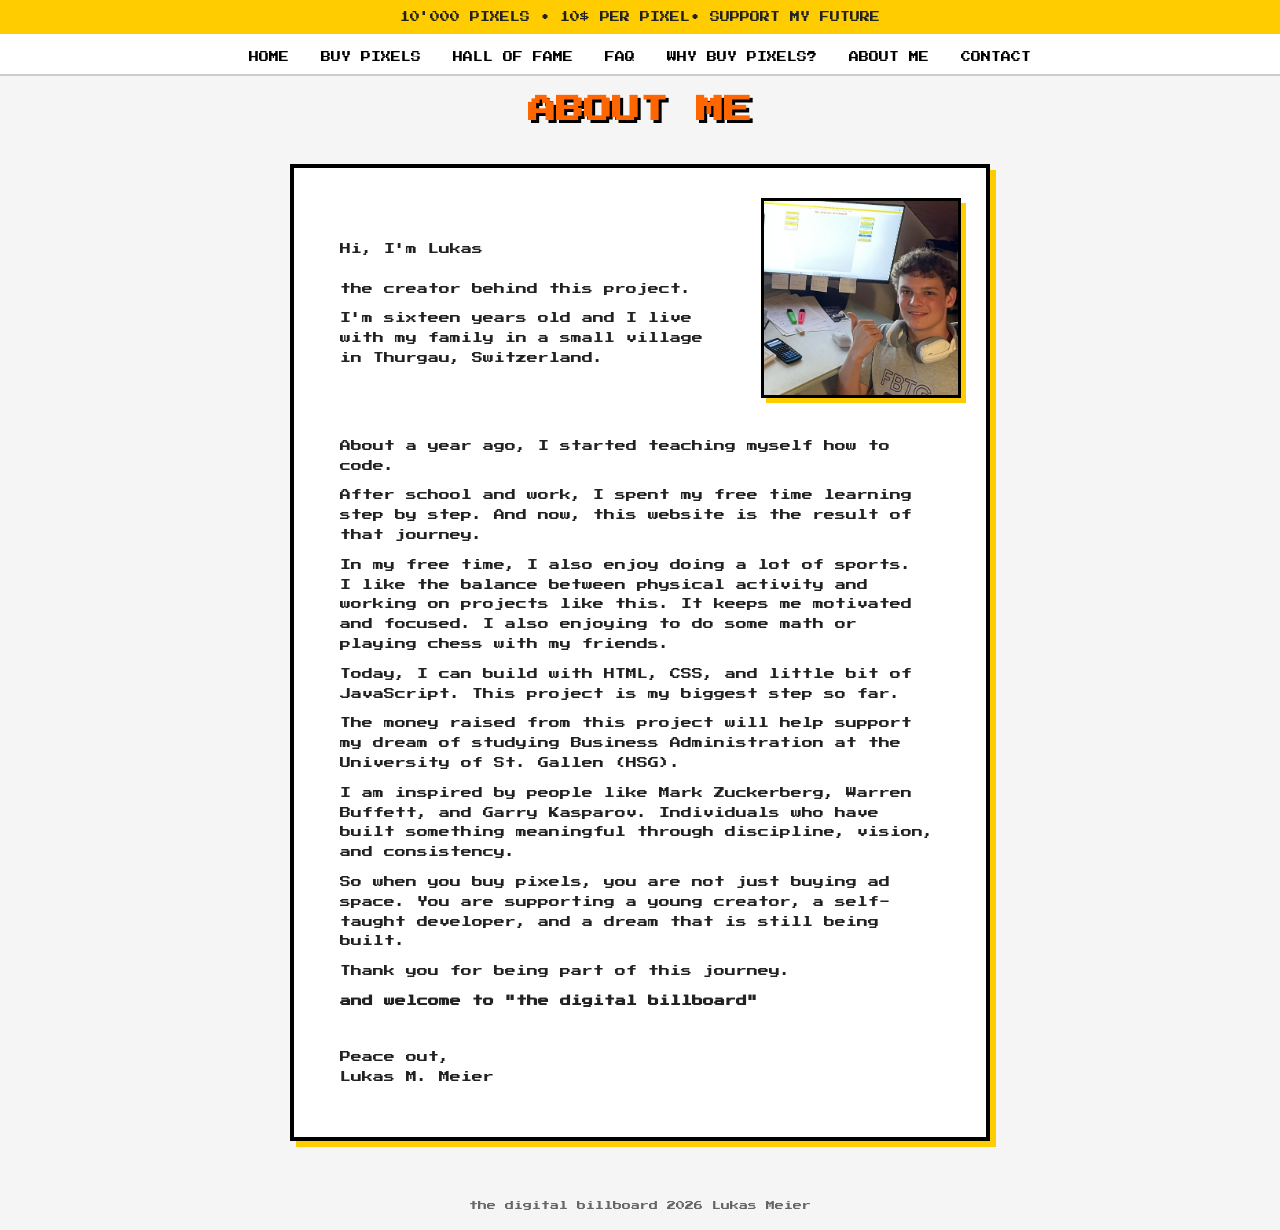
<file: about.html>
<!DOCTYPE html>
<html lang="en">
<head>
  <meta charset="UTF-8">
  <title>About Me</title>

  <!-- PIXEL FONT -->
  <link href="https://fonts.googleapis.com/css2?family=Press+Start+2P&display=swap" rel="stylesheet">

  <!-- CSS -->
  <link rel="stylesheet" href="style.css">
</head>

<body>

  <!-- TOPBAR -->
  <div class="topbar">
    10'000 PIXELS • 10$ PER PIXEL• SUPPORT MY FUTURE
  </div>
  <style>
    
.faq-box {
  position: relative; /* wichtig für Positionierung */
}

/* Bild oben rechts */
.profile-img {
  float: right;
  width: 200px;
  height: 200px;
  object-fit: cover;

  border: 3px solid black;
  box-shadow: 5px 5px 0 #ffcc00;

  margin: 0 0 25px 30px;
}
.faq-box p {
  font-size: 11px;
  line-height: 1.8;
  text-align: left;
}
.with-image {
  text-align: center;
}
  </style>

  <!-- NAV -->
  <nav>
    <a href="index.html">HOME</a>
    <a href="buy.html">BUY PIXELS</a>
    <a href="hall.html">HALL OF FAME</a>
    <a href="faq.html">FAQ</a>
    <a href="why.html">WHY BUY PIXELS?</a>
    <a href="about.html">ABOUT ME</a>
    <a href="contact.html">CONTACT</a>
  </nav>

  <!-- TITLE -->
  <h1>ABOUT ME</h1>

<section class="faq-box about-box">

  <img src="image.jpg" class="profile-img">

  <div class="faq-item">
<br><br>
    <p class="with-image">Hi, I'm Lukas<br><br>
  the creator behind this project.</p>

 <p class="with-image">
  I'm sixteen years old and I live with my family in a small village in Thurgau, Switzerland.
</p>
<br><br><br>
<p>
  About a year ago, I started teaching myself how to code. 
</p>

<p>
  After school and work, I spent my free time learning step by step. And now, this website is the result
  of that journey.
</p>

<p>
  In my free time, I also enjoy doing a lot of sports.<br>
 I like the balance between
  physical activity and working on projects like this. It keeps me motivated
  and focused. I also enjoying to do some math or playing chess with my friends.
</p>

<p>
  Today, I can build with HTML, CSS, and little bit of JavaScript. This project is my
  biggest step so far.
</p>

<p>
  The money raised from this project will help support my dream of studying
  Business Administration at the University of St. Gallen (HSG).
</p>

<p>
  I am inspired by people like Mark Zuckerberg, Warren Buffett, and Garry
  Kasparov. Individuals who have built something meaningful through discipline,
  vision, and consistency.
</p>

<p>
  So when you buy pixels, you are not just buying ad space. You are supporting a
  young creator, a self-taught developer, and a dream that is still being built.
</p>

<p>Thank you for being part of this journey.</p>

<p><strong>and welcome to "the digital billboard"</strong></p>
<br>
    <p>
    Peace out,<br>Lukas M. Meier
    </p>
  </div>

</section>

  <!-- FOOTER -->
  <footer>
   the digital billboard 2026 Lukas Meier
  </footer>

</body>
</html>
</file>
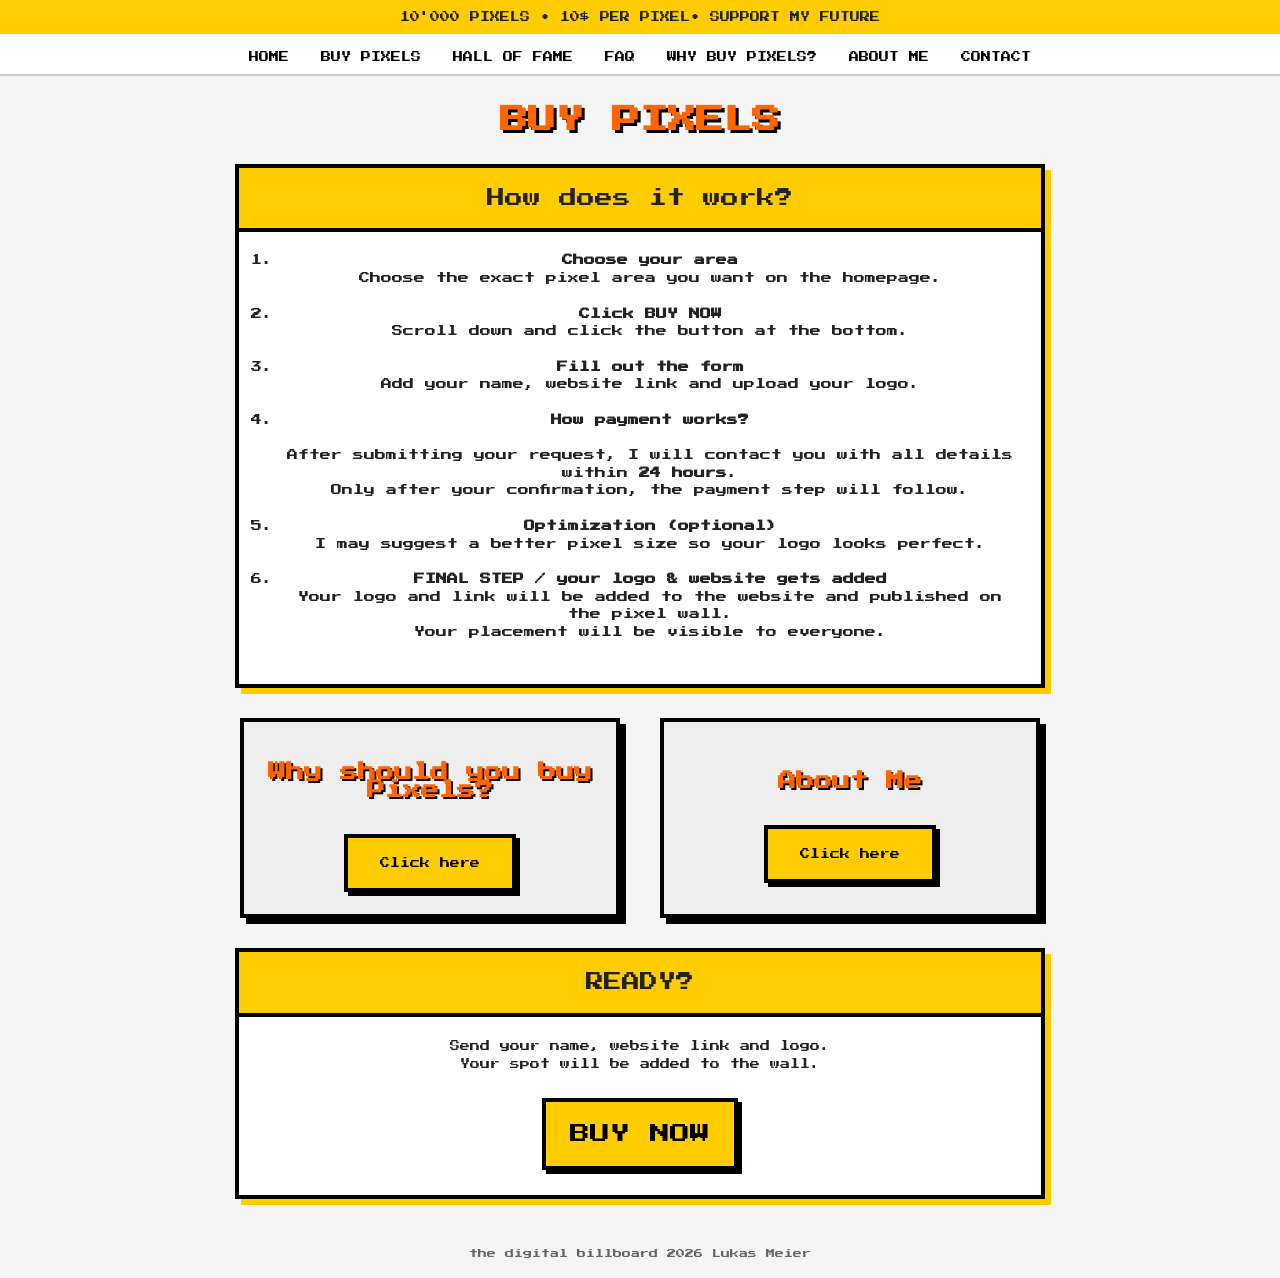
<file: buy.html>
<!DOCTYPE html>
<html lang="en">
<head>
<meta charset="UTF-8">
<title>Buy Pixels</title>

<link href="https://fonts.googleapis.com/css2?family=Press+Start+2P&display=swap" rel="stylesheet">
 <link rel="stylesheet" href="style.css">
<style>
body {
  margin: 0;
  font-family: 'Press Start 2P', cursive;
  background: #f5f5f5;
  text-align: center;
}

.topbar {
  background: #ffcc00;
  padding: 12px;
  font-size: 10px;
}

nav {
  background: #fff;
  padding: 12px;
  border-bottom: 2px solid #ccc;
}

nav a {
  margin: 0 8px;
  text-decoration: none;
  color: black;
  font-size: 10px;
}

nav a:hover {
  color: orange;
}

h1 {
  font-size: 28px;
  color: #ff6600;
  margin-top: 30px;
  text-shadow: 3px 3px 0 #000;
}

.box {
  max-width: 700px;
  margin: 30px auto;
  background: white;
  border: 4px solid black;
  padding: 25px;
  box-shadow: 6px 6px 0 #ffcc00;
  font-size: 10px;
}

footer {
  padding: 20px;
  font-size: 9px;
}
</style>
</head>

<body>

<div class="topbar">10'000 PIXELS • 10$ PER PIXEL• SUPPORT MY FUTURE</div>

  <nav>
    <a href="index.html">HOME</a>
    <a href="buy.html">BUY PIXELS</a>
      <a href="hall.html">HALL OF FAME</a>
    <a href="faq.html">FAQ</a>
    <a href="why.html">WHY BUY PIXELS?</a>
    <a href="about.html">ABOUT ME</a>
    <a href="contact.html">CONTACT</a>
  </nav>


<h1>BUY PIXELS</h1>

<div class="buy-page">

  <div class="buy-card">
    <div class="buy-title">How does it work?</div>

  <ol class="steps">
    <li>
      <b>Choose your area</b><br>
      Choose the exact pixel area you want on the homepage.
    </li>

    <li>
      <b>Click BUY NOW</b><br>
      Scroll down and click the button at the bottom.
    </li>

    <li>
      <b>Fill out the form</b><br>
      Add your name, website link and upload your logo.
    </li>

    <li>
    <b>How payment works?</b><br><br>
After submitting your request, I will contact you with all details within <b>24 hours</b>.<br>
Only after your confirmation, the payment step will follow.
    </li>

    <li>
      <b>Optimization (optional)</b><br>
      I may suggest a better pixel size so your logo looks perfect.
    </li>

    <li>
      <b>FINAL STEP / your logo & website gets added</b><br>
    Your logo and link will be added to the website and published on the pixel wall.<br>
    Your placement will be visible to everyone.
    </li>
    
  </ol>

  </div>

  <div class="buy-row">

    <div class="buy-box">
      <h3>Why should you buy Pixels?</h3>
      <a href="why.html" class="buy-btn">Click here
      </a>
    </div>

    <div class="buy-box">
      <h3>About Me</h3>
      <a href="about.html" class="buy-btn">Click here</a>
    </div>

  </div>

  <div class="buy-card">
    <div class="buy-title">READY?</div>
    <p>
      Send your name, website link and logo.<br>
      Your spot will be added to the wall.
    </p>
    <a href="order.html" class="buy-btn big">BUY NOW</a>
  </div>

</div>


<footer>
the digital billboard 2026 Lukas Meier
</footer>

</body>
</html>
</file>
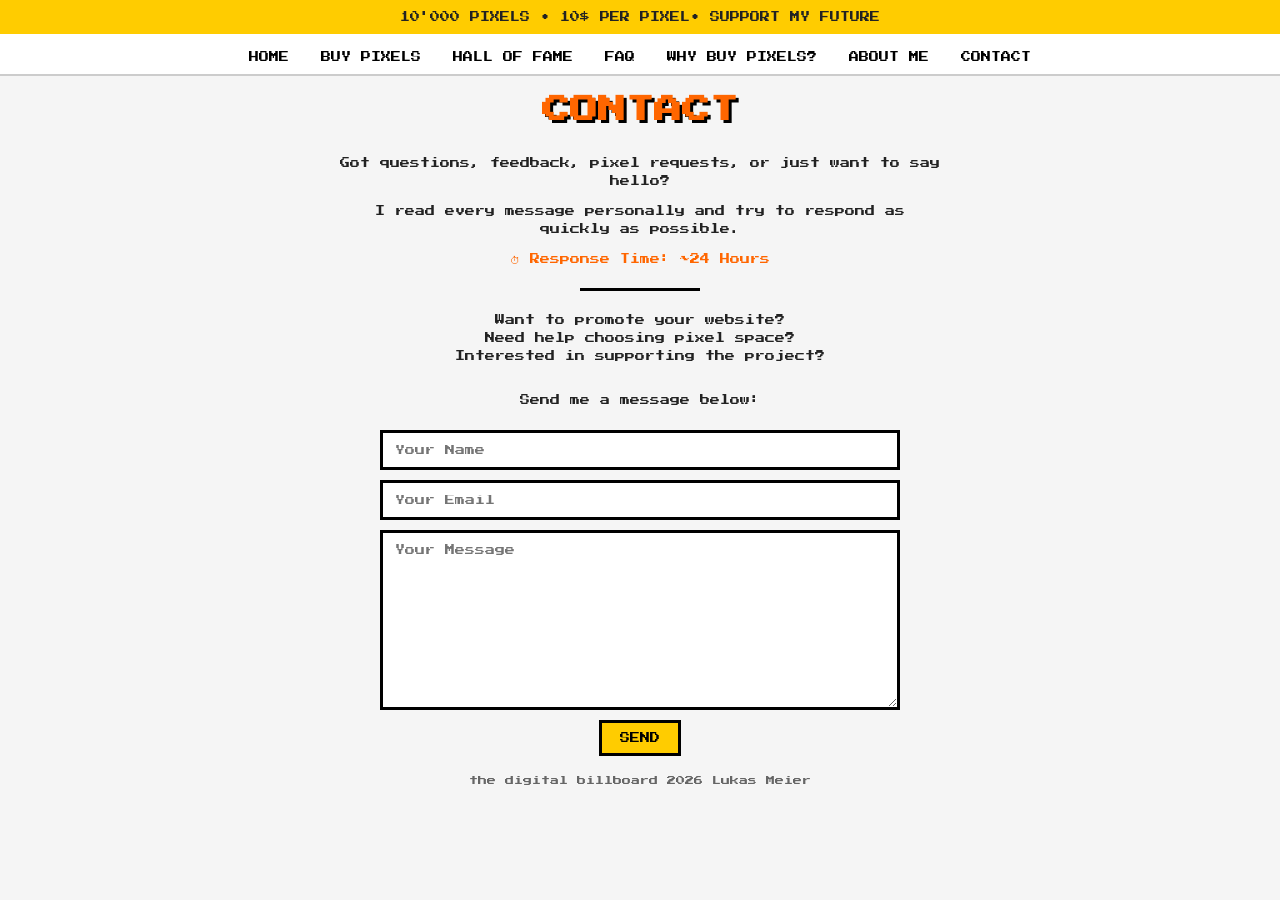
<file: contact.html>
<!DOCTYPE html>
<html lang="en">
<head>
  <meta charset="UTF-8">
  <title>Contact</title>

  <link href="https://fonts.googleapis.com/css2?family=Press+Start+2P&display=swap" rel="stylesheet">
  <link rel="stylesheet" href="style.css">
</head>

<body>
  <style>
.contact-box {
  max-width: 700px;
  margin: 35px auto;
  background: white;
  border: 4px solid black;
  box-shadow: 6px 6px 0 #ffcc00;
  padding: 30px;
}

.contact-box h2 {
  color: #ff6600;
  font-size: 12px;
  margin-bottom: 18px;
}

.contact-box p {
  font-size: 10px;
  line-height: 1.8;
}

form {
  margin-top: 25px;
}

input,
textarea {
  width: 520px;
  box-sizing: border-box;
  font-family: 'Press Start 2P', cursive;
  font-size: 10px;
  padding: 12px;
  border: 3px solid black;
  margin-bottom: 10px;
}

textarea {
  height: 180px;
  resize: vertical;
}

button {
  font-family: 'Press Start 2P', cursive;
  font-size: 10px;
  padding: 10px 18px;
  background: #ffcc00;
  border: 3px solid black;
  cursor: pointer;
}

button:hover {
  background: #ff6600;
  color: white;
}

.contact-info {
  margin-top: 25px;
}
.contact-intro {
  margin: 30px auto;
  max-width: 600px;
}

.contact-intro p {
  font-size: 10px;
  line-height: 1.8;
  margin: 12px 0;
}

.highlight {
  color: #ff6600;
}

.mini-divider {
  width: 120px;
  height: 3px;
  background: black;
  margin: 20px auto;
}
  </style>

  <!-- TOPBAR -->
  <div class="topbar">
    10'000 PIXELS • 10$ PER PIXEL• SUPPORT MY FUTURE
  </div>

  <!-- NAV -->
  <nav>
    <a href="index.html">HOME</a>
    <a href="buy.html">BUY PIXELS</a>
    <a href="hall.html">HALL OF FAME</a>
    <a href="faq.html">FAQ</a>
    <a href="why.html">WHY BUY PIXELS?</a>
    <a href="about.html">ABOUT ME</a>
    <a href="contact.html">CONTACT</a>
  </nav>
  
  <!-- TITLE -->
  <h1>CONTACT</h1>
<div class="contact-intro">

  <p>
    Got questions, feedback, pixel requests, or just want to say hello?
  </p>

  <p>
    I read every message personally and try to respond as quickly as possible.
  </p>

  <p class="highlight">
    ⏱ Response Time: ~24 Hours
  </p>

  <div class="mini-divider"></div>

  <p>
    Want to promote your website?<br>
    Need help choosing pixel space?<br>
    Interested in supporting the project?
  </p>


</div>
<div class="box">
  <p>Send me a message below:</p>

  <form action="https://formspree.io/f/mbdqwayn" method="POST">

    <input type="text" name="name" placeholder="Your Name" required>
    
    <input type="email" name="email" placeholder="Your Email" required>
    
    <textarea name="message" placeholder="Your Message" required></textarea>

    <button type="submit">SEND</button>

  </form>
</div>

  <footer>
  the digital billboard 2026 Lukas Meier
  </footer>

</body>
</html>
</file>
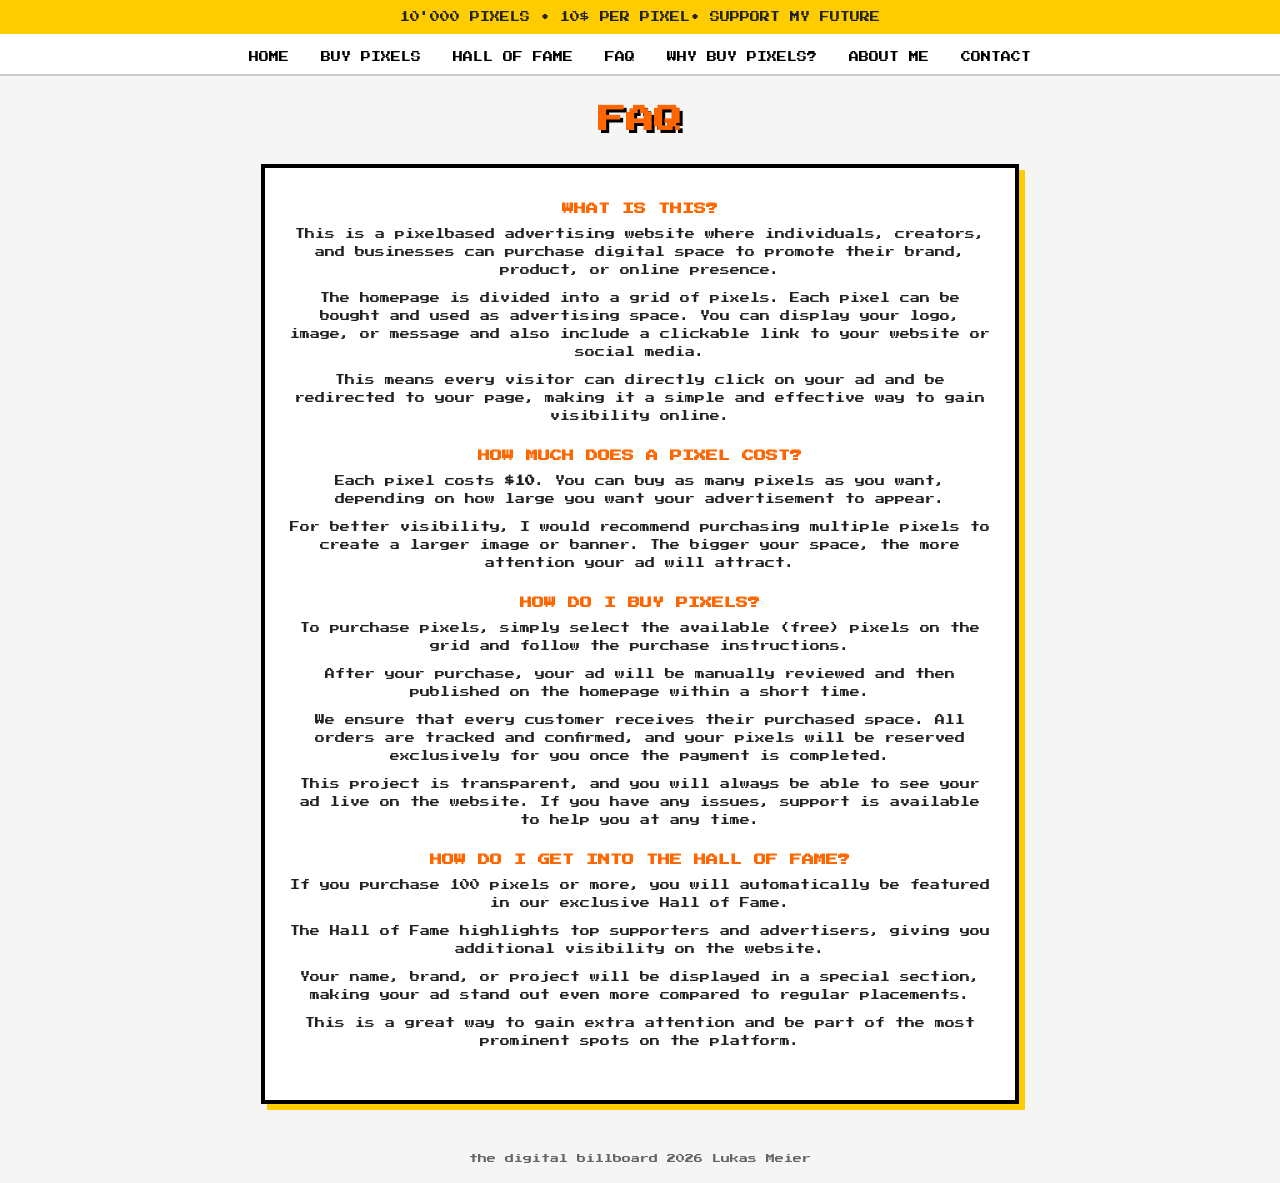
<file: faq.html>
<!DOCTYPE html>
<html lang="en">
<head>
  <meta charset="UTF-8">
  <title>FAQ</title>

  <link href="https://fonts.googleapis.com/css2?family=Press+Start+2P&display=swap" rel="stylesheet">

  <style>
    body {
      margin: 0;
      font-family: 'Press Start 2P', cursive;
      background: #f5f5f5;
      color: #222;
      text-align: center;
    }

    .topbar {
      background: #ffcc00;
      padding: 12px;
      font-size: 10px;
    }

    nav {
      background: #fff;
      padding: 12px;
      border-bottom: 2px solid #ccc;
    }

    nav a {
      margin: 0 8px;
      text-decoration: none;
      color: black;
      font-size: 10px;
    }

    nav a:hover {
      color: orange;
    }

    h1 {
      font-size: 28px;
      color: #ff6600;
      margin-top: 30px;
      text-shadow: 3px 3px 0 #000;
    }

    .faq-box {
      max-width: 700px;
      margin: 30px auto;
      background: white;
      border: 4px solid #000;
      box-shadow: 6px 6px 0 #ffcc00;
      padding: 25px;
    }

    .faq-item {
      margin-bottom: 25px;
    }

    .faq-item h2 {
      font-size: 12px;
      color: #ff6600;
      margin-bottom: 10px;
    }

    .faq-item p {
      font-size: 10px;
      line-height: 1.8;
    }

    footer {
      padding: 20px;
      font-size: 9px;
      color: #666;
    }
  </style>
</head>

<body>

  <div class="topbar">
    10'000 PIXELS • 10$ PER PIXEL• SUPPORT MY FUTURE
  </div>

  <nav>
    <a href="index.html">HOME</a>
    <a href="buy.html">BUY PIXELS</a>
    <a href="hall.html">HALL OF FAME</a>
    <a href="faq.html">FAQ</a>
    <a href="why.html">WHY BUY PIXELS?</a>
    <a href="about.html">ABOUT ME</a>
    <a href="contact.html">CONTACT</a>
  </nav>

  <h1>FAQ</h1>

<div class="faq-box">

  <div class="faq-item">
    <h2>WHAT IS THIS?</h2>
    <p>
      This is a pixelbased advertising website where individuals, creators, and businesses can purchase digital space to promote their brand, product, or online presence.
    </p>
    <p>
      The homepage is divided into a grid of pixels. Each pixel can be bought and used as advertising space. You can display your logo, image, or message and also include a clickable link to your website or social media.
    </p>
    <p>
      This means every visitor can directly click on your ad and be redirected to your page, making it a simple and effective way to gain visibility online.
    </p>
  </div>

  <div class="faq-item">
    <h2>HOW MUCH DOES A PIXEL COST?</h2>
    <p>
      Each pixel costs <strong>$10</strong>. You can buy as many pixels as you want, depending on how large you want your advertisement to appear.
    </p>
    <p>
      For better visibility, I would recommend purchasing multiple pixels to create a larger image or banner. The bigger your space, the more attention your ad will attract.
    </p>
  </div>

  <div class="faq-item">
    <h2>HOW DO I BUY PIXELS?</h2>
    <p>
      To purchase pixels, simply select the available (free) pixels on the grid and follow the purchase instructions.
    </p>
    <p>
      After your purchase, your ad will be manually reviewed and then published on the homepage within a short time.
    </p>
    <p>
      We ensure that every customer receives their purchased space. All orders are tracked and confirmed, and your pixels will be reserved exclusively for you once the payment is completed.
    </p>
    <p>
      This project is transparent, and you will always be able to see your ad live on the website. If you have any issues, support is available to help you at any time.
    </p>
  </div>
  <div class="divider"></div>

<div class="faq-item">
  <h2>HOW DO I GET INTO THE HALL OF FAME?</h2>
  <p>
    If you purchase <span class="highlight">100 pixels or more</span>, you will automatically be featured in our exclusive <span class="highlight">Hall of Fame</span>.
  </p>
  <p>
    The Hall of Fame highlights top supporters and advertisers, giving you additional visibility on the website.
  </p>
  <p>
    Your name, brand, or project will be displayed in a special section, making your ad stand out even more compared to regular placements.
  </p>
  <p>
    This is a great way to gain extra attention and be part of the most prominent spots on the platform.
  </p>
</div>
  </div>

</div>

  <footer>
  the digital billboard 2026 Lukas Meier
  </footer>

</body>
</html>
</file>
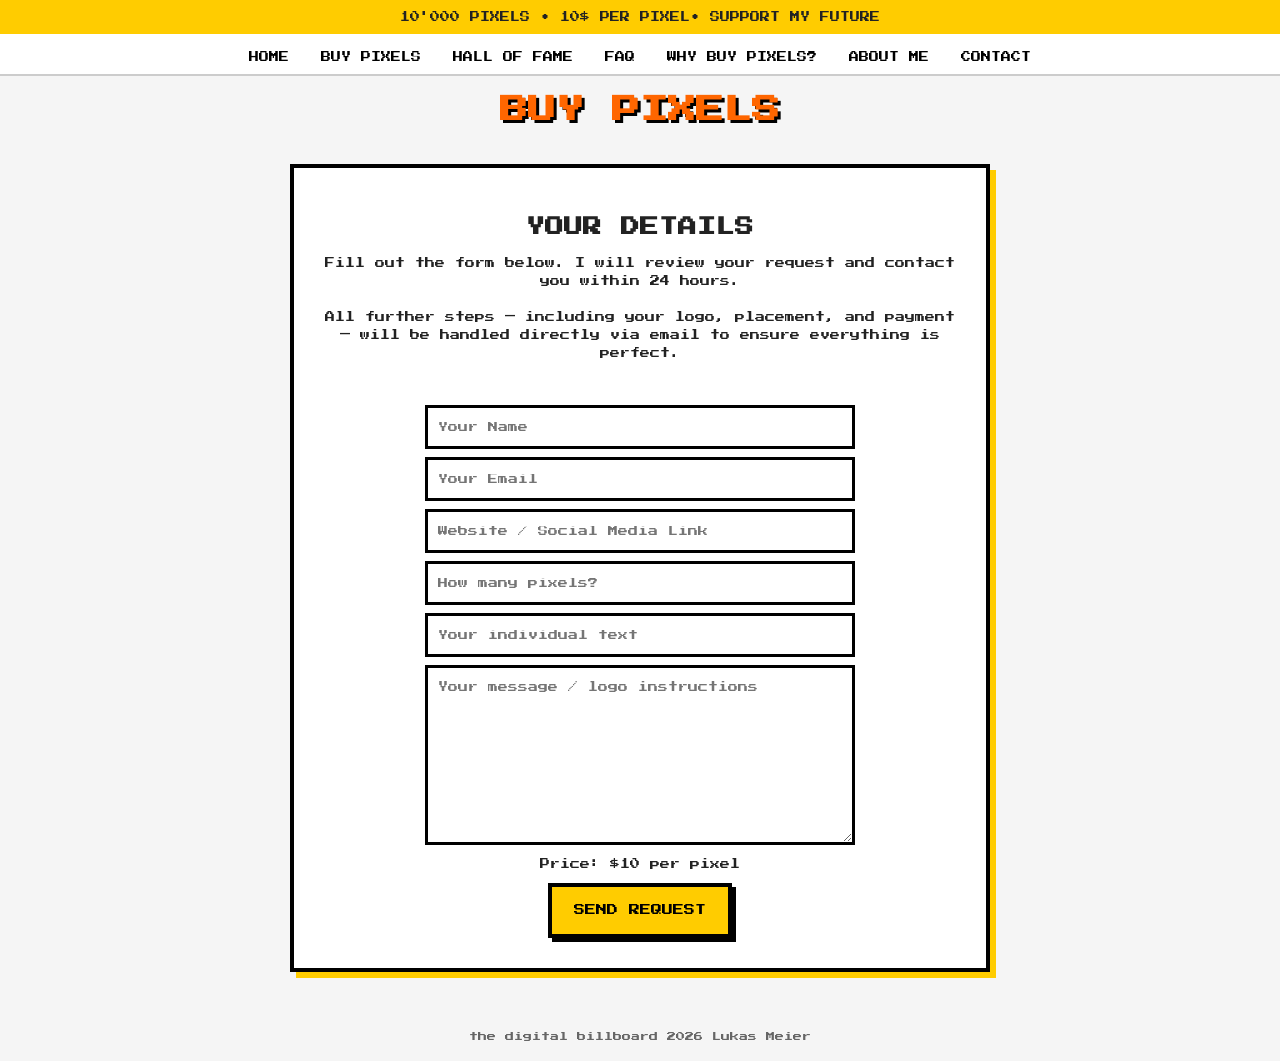
<file: order.html>
<!DOCTYPE html>
<html lang="en">
<head>
  <meta charset="UTF-8">
  <title>the digital billboard</title>

  <!-- PIXEL FONT -->
  <link href="https://fonts.googleapis.com/css2?family=Press+Start+2P&display=swap" rel="stylesheet">
  <link rel="stylesheet" href="style.css">
</head>

<body>

    <style>
.order-info,
.price-info {
  font-size: 10px;
  line-height: 1.8;
}

input,
textarea {
  width: 100%;
  max-width: 430px;
  box-sizing: border-box;
  font-family: 'Press Start 2P', cursive;
  font-size: 10px;
  line-height: 1.8;
  padding: 10px;
  border: 3px solid black;
  margin-bottom: 8px;
}

textarea {
  height: 180px;
}

.pixel-btn {
  font-family: 'Press Start 2P', cursive;
  font-size: 11px;
  line-height: 1.8;
  padding: 14px 22px;
  background: #ffcc00;
  border: 4px solid black;
  box-shadow: 4px 4px 0 black;
  cursor: pointer;
}

.pixel-btn:hover {
  background: #ff6600;
  color: white;
}

    </style>
  <!-- TOP BAR -->
  <div class="topbar">
    10'000 PIXELS • 10$ PER PIXEL• SUPPORT MY FUTURE
  </div>

  <!-- NAVIGATION -->
  <nav>
    <a href="index.html">HOME</a>
    <a href="buy.html">BUY PIXELS</a>
    <a href="hall.html">HALL OF FAME</a>
    <a href="faq.html">FAQ</a>
    <a href="why.html">WHY BUY PIXELS?</a>
    <a href="about.html">ABOUT ME</a>
    <a href="contact.html">CONTACT</a>
  </nav>

  <h1>BUY PIXELS</h1>

<section class="faq-box order-box">
  <h3>YOUR DETAILS</h3>

  <p class="order-info">
    Fill out the form below. I will review your request and contact you within 24 hours.<br> <br>
    All further steps — including your logo, placement, and payment — will be handled directly via email to ensure everything is perfect.
  </p>
 <br> <br>
<form action="https://formspree.io/f/mbdqwayn" method="POST" enctype="multipart/form-data">
  <input type="text" name="name" placeholder="Your Name" required>
  <input type="email" name="email" placeholder="Your Email" required>
  <input type="url" name="website" placeholder="Website / Social Media Link" required>
  <input type="number" name="pixels" placeholder="How many pixels?" required>

  <input type="text" name="website" placeholder="Your individual text" required>

  <textarea name="message" placeholder="Your message / logo instructions"></textarea>

  <p class="price-info">Price: $10 per pixel</p>

  <button type="submit" class="pixel-btn">SEND REQUEST</button>
</form>
</section>
</body>

  <footer>
  the digital billboard 2026 Lukas Meier
  </footer>

</html>
</file>
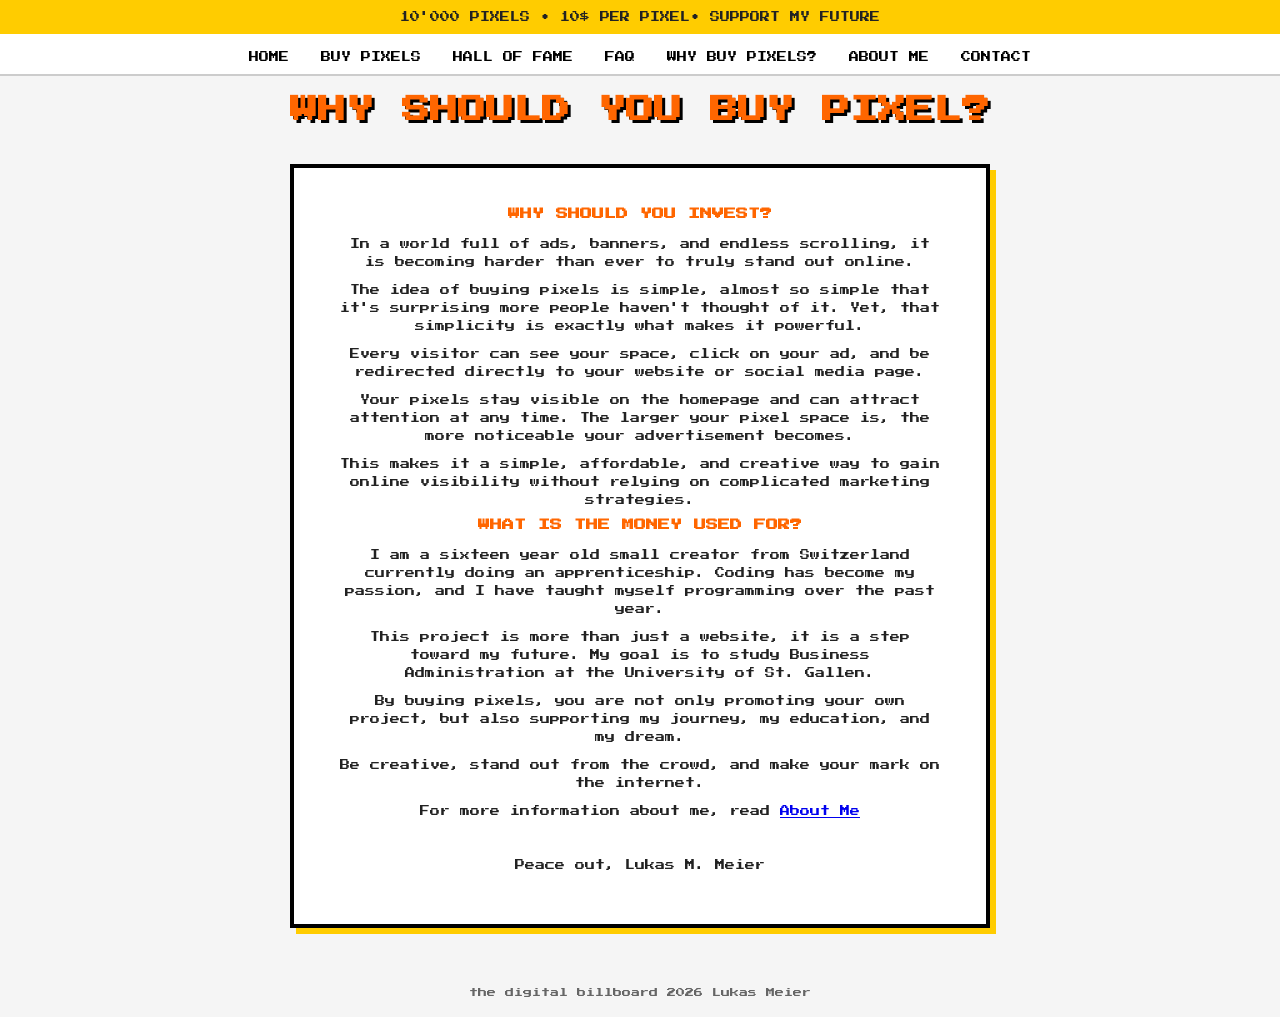
<file: why.html>
<!DOCTYPE html>
<html lang="en">
<head>
  <meta charset="UTF-8">
  <title>Why Buy Pixels?</title>

  <link href="https://fonts.googleapis.com/css2?family=Press+Start+2P&display=swap" rel="stylesheet">
  <link rel="stylesheet" href="style.css">
</head>

<body>

  <div class="topbar">
    10'000 PIXELS • 10$ PER PIXEL• SUPPORT MY FUTURE
  </div>

  <nav>
    <a href="index.html">HOME</a>
    <a href="buy.html">BUY PIXELS</a>
    <a href="hall.html">HALL OF FAME</a>
    <a href="faq.html">FAQ</a>
    <a href="why.html">WHY BUY PIXELS?</a>
    <a href="about.html">ABOUT ME</a>
    <a href="contact.html">CONTACT</a>
  </nav>

  <h1>WHY SHOULD YOU BUY PIXEL?</h1>

<section class="faq-box">
  <div class="faq-item">
<h2>WHY SHOULD YOU INVEST?</h2>

<p>
In a world full of ads, banners, and endless scrolling, it is becoming harder than ever to truly stand out online.
</p>
<p>
The idea of buying pixels is simple, almost so simple that it's surprising more people haven't thought of it. Yet, that simplicity is exactly what makes it powerful.
</p>
<p>
Every visitor can see your space, click on your ad, and be redirected directly to your website or social media page.
</p>
<p>
Your pixels stay visible on the homepage and can attract attention at any time. The larger your pixel space is, the more noticeable your advertisement becomes.
</p>
<p>
This makes it a simple, affordable, and creative way to gain online visibility without relying on complicated marketing strategies.
</p>
<h2>WHAT IS THE MONEY USED FOR?</h2>
<p>
I am a sixteen year old small creator from Switzerland currently doing an apprenticeship. Coding has become my passion, and I have taught myself programming over the past year.
</p>
<p>
This project is more than just a website, it is a step toward my future. My goal is to study Business Administration at the University of St. Gallen.
</p>
<p>
By buying pixels, you are not only promoting your own project, but also supporting my journey, my education, and my dream.
</p>
<p>
Be creative, stand out from the crowd, and make your mark on the internet. 
</p>
<p>
For more information about me, read
 <a href="about.html">About Me</a>
</p>
<br>
<p>
Peace out, Lukas M. Meier
</p>
  </div>

</section>


  <footer>
 the digital billboard 2026 Lukas Meier
  </footer>

</body>
</html>
</file>
<file: style.css>
body {
      margin: 0;
      font-family: 'Press Start 2P', cursive;
      background: #f5f5f5;
      color: #222;
      text-align: center;
    }

    /* TOP BAR */
    .topbar {
      background: #ffcc00;
      padding: 12px;
      font-size: 10px;
      position: relative;
      z-index: 100;
    }

    /* NAVIGATION */
    nav {
      background: #fff;
      padding: 12px;
      border-bottom: 2px solid #ccc;
      position: relative;
      z-index: 100;
    }

    nav a {
      margin: 0 8px;
      text-decoration: none;
      color: black;
      font-size: 10px;
    }

    nav a:hover {
      color: orange;
    }

    /* TITLE */
    h1 {
      font-size: 28px;
      color: #ff6600;
      margin-top: 20px;
      text-shadow: 3px 3px 0 #000;
    }

    p {
      font-size: 10px;
    }

    /* GRID WRAPPER */
.grid-wrapper {
  width: 100%;
  max-width: 1099px;
  margin: 20px auto;
  display: flex;
  justify-content: center;
  overflow: visible;
}

#grid {
  display: grid;
  grid-template-columns: repeat(100, 1fr);
  grid-template-rows: repeat(100, 1fr);
  gap: 0;

  width: min(100%, 1099px);
  aspect-ratio: 1 / 1;

  position: relative;
  z-index: 1;
}

.pixel {
  width: 100%;
  height: 100%;
  background: #ddd;
  border: 1px solid #ccc;
  box-sizing: border-box;
  cursor: pointer;
}
    .pixel:hover {
      background: orange;
    }

    /* ADS */
.ad-logo {
  position: absolute;
  z-index: 10;
  display: flex;
  align-items: center;
  justify-content: center;

  overflow: hidden;
  background: white;
  cursor: default;
}

.ad-logo img {
  width: 100%;
  height: 100%;
  object-fit: contain;
  display: block;

  image-rendering: pixelated;
  opacity: 0.95;
  filter: contrast(1.1) saturate(1.1);
  pointer-events: none;
}

    footer {
      padding: 20px;
      font-size: 9px;
      color: #666;
    }

input, textarea {
  width: 400px;
  max-width: 90%;
  padding: 10px;
  font-family: 'Press Start 2P', cursive;
  font-size: 10px;
  border: 2px solid black;
  display: block;
  margin: 0.1px auto;   /* 👈 weniger Abstand */
}

textarea {
  height: 200px;   /* 👈 höher */
}




.sale-badge {
  position: absolute;
  top: 4px;
  right: 4px;

  background: red;
  color: white;

  font-size: 9px;
  padding: 2px 4px;
  border-radius: 4px;

  font-weight: bold;
  font-family: Arial, sans-serif;

  z-index: 5;
  text-decoration: none;
  cursor: pointer;

  transition: all 0.8s ease;

  animation: blink 1s infinite;  /* 👉 blinkt */
}

@keyframes blink {
  0% { opacity: 1; }
  70% { opacity: 0.5; }
  100% { opacity: 1; }
}

#tooltip {
  white-space: nowrap;
  max-width: none;       /* keine Begrenzung */
  overflow: visible;     /* nichts abschneiden */
  position: fixed;

  background: white;
  color: black;

  padding: 8px 10px;

  font-size: 9px;
  font-family: 'Press Start 2P', cursive;

  border: 3px solid black;
  box-shadow: 4px 4px 0 #ffcc00;

  pointer-events: none;
  display: none;

  z-index: 9999;

  height: 25px;
  text-align: center;
}

#tooltip.show {
  display: block;
}

#openGameBtn {
  font-family: 'Press Start 2P', cursive;
  font-size: 10px;
  padding: 12px 18px;
  background: #ffcc00;
  border: 4px solid black;
  cursor: pointer;
  box-shadow: 5px 5px 0 black;
  margin-bottom: 18px;
}

.grid-wrapper {
  margin: 0;
}

.right-games {
  position: fixed;

  right: 60px;   /* 👉 Abstand zum rechten Rand */
  top: 50%;
  transform: translateY(-50%);

  width: 420px;

  display: flex;
  flex-direction: column;
  align-items: center;
  gap: 30px;
}
.hidden {
  display: none;
}

.coin-area {
  height: 180px;
  display: flex;
  justify-content: center;
  align-items: center;
}

.coin {
  width: 85px;
  height: 85px;
  background: gold;
  color: black;
  border: 5px solid #b8860b;
  border-radius: 50%;
  display: flex;
  justify-content: center;
  align-items: center;
  font-size: 34px;
  font-family: Arial, sans-serif;
  box-shadow: 0 8px 0 #8b6508;
}

.coin.flip {
  animation: coinFlip 0.9s ease-in-out;
}

@keyframes coinFlip {
  0% {
    transform: translateY(0) rotateY(0deg) scale(1);
  }
  30% {
    transform: translateY(-95px) rotateY(720deg) scale(1.15);
  }
  60% {
    transform: translateY(-45px) rotateY(1260deg) scale(1.05);
  }
  100% {
    transform: translateY(0) rotateY(1800deg) scale(1);
  }
}

#openGameBtn {
  font-family: 'Press Start 2P', cursive;
  font-size: 14px;
  padding: 18px 28px;
  background: #ffcc00;
  border: 5px solid black;
  cursor: pointer;
  box-shadow: 6px 6px 0 black;

  animation: blinkBtn 1s infinite;
}

@keyframes blinkBtn {
  0% { transform: scale(1); }
  50% { transform: scale(1.15); }
  100% { transform: scale(1); }
}
.mini-game {
  width: 100%;
  margin-top: 20px;

  background: #111;
  color: #00ff66;
  border: 5px solid #ffcc00;
  padding: 20px;

  font-family: 'Press Start 2P', cursive;
  font-size: 10px;

  box-shadow: 8px 8px 0 black;

  display: flex;
  flex-direction: column;
}

.mini-game.hidden {
  display: none;
}
.mini-game button {
  font-family: 'Press Start 2P', cursive;
  font-size: 10px;
  padding: 12px 18px;
  margin: 8px;

  background: linear-gradient(to bottom, #ffffff, #e0e0e0);
  border: 3px solid black;

  cursor: pointer;
  box-shadow: 4px 4px 0 black;

  transition: all 0.15s ease;
}

.mini-game button:hover {
  background: #ffcc00;
  transform: translateY(-2px) scale(1.05);
    transform: translateY(2px);
  box-shadow: 2px 2px 0 black;
}

.mini-game {
  position: relative; /* wichtig für das X */
}

.close-btn {
  position: absolute;
  top: 10px;
  right: 12px;

  font-size: 16px;
  cursor: pointer;
  color: white;

  transition: transform 0.2s;
}

.close-btn:hover {
  transform: scale(1.3);
  color: red;
}

#coinGameBox.hidden {
  display: none !important;
}

/* SIDE INFO BOXES */
.main-area {
  display: flex;
  justify-content: center;
  align-items: flex-start;
  gap: 28px;
  width: 100%;
  max-width: 1700px;
  margin: 20px auto;
  padding: 0 16px;
}
.left-sidebar,
.right-sidebar {
  width: 230px;
  display: flex;
  flex-direction: column;
  gap: 18px;
}

.info-box {
  background: white;
  border: 3px solid black;
  box-shadow: 4px 4px 0 black;
  font-size: 10px;
  line-height: 1.6;
}

.info-title {
  background: #ffd400;
  border-bottom: 3px solid black;
  padding: 8px;
  font-weight: bold;
}

.info-content {
  padding: 12px;
}

.info-btn {
  display: block;
  margin-top: 12px;
  padding: 8px;
  background: #ffd400;
  border: 3px solid black;
  box-shadow: 3px 3px 0 black;
  text-align: center;
  color: black;
  text-decoration: none;
}

.info-btn:hover {
  transform: translate(2px, 2px);
  box-shadow: 1px 1px 0 black;
}

.purple .info-title {
  background: #7b1fb3;
  color: white;
}

.green .info-title {
  background: #9df0bd;
}

.blue .info-title {
  background: #0077aa;
  color: white;
}

.stat-row {
  display: flex;
  justify-content: space-between;
  margin-bottom: 6px;
}

.color-dot {
  width: 10px;
  height: 10px;
  display: inline-block;
  border: 2px solid black;
  margin-right: 6px;
}

.c1 { background: #009879; }
.c2 { background: #2b6cff; }
.c3 { background: #ffaa00; }
.c4 { background: #ff2ea6; }
.c5 { background: #ff2525; }



.play-btn {
  display: block;
  width: 100%;
  margin-top: 12px;
  padding: 8px;

  background: #ffd400;
  border: 3px solid black;
  box-shadow: 3px 3px 0 black;

  font-family: 'Press Start 2P', cursive;
  font-size: 10px;
  color: black;
  text-align: center;

  cursor: pointer;
}

.play-btn:hover {
  transform: translate(2px, 2px);
  box-shadow: 1px 1px 0 black !important;
}

.pin-board {
  image-rendering: pixelated;
width: calc(100% - 120px);
margin: 0 auto;
  min-height: 80vh;
  padding: 70px 60px;

  background:
    radial-gradient(circle at 12% 18%, rgba(0,0,0,0.08) 2px, transparent 3px),
    radial-gradient(circle at 78% 22%, rgba(0,0,0,0.06) 2px, transparent 3px),
    radial-gradient(circle at 35% 70%, rgba(0,0,0,0.07) 2px, transparent 3px),
    radial-gradient(circle at 65% 55%, rgba(0,0,0,0.05) 2px, transparent 3px),
    radial-gradient(circle at 50% 40%, rgba(0,0,0,0.06) 2px, transparent 3px),
    linear-gradient(180deg, #d2a874, #b88e5a);

  background-size:
    120px 120px,
    180px 180px,
    150px 150px,
    200px 200px,
    170px 170px,
    100% 100%;

  border-top: 6px solid #8b5a2b;
  border-bottom: 6px solid #8b5a2b;

  box-shadow:
    inset 0 0 25px rgba(0,0,0,0.3),
    0 6px 0 #6e4420;

  display: flex;
  flex-wrap: wrap;
  gap: 45px;
  justify-content: center;
  align-content: flex-start;
}

.pin {
  position: relative;

  width: 180px;
  height: 140px;

  background: #fff8a6;
  padding: 28px 15px 15px;

   font-size: 14px;
  line-height: 1.6;
  border: 3px solid black;
  box-shadow: 6px 6px 0 black;

    display: flex;                 /* 👉 wichtig */
  justify-content: center;       /* horizontal */
  align-items: center;           /* vertikal */
  text-align: center;       

  transform: rotate(-3deg);
  transition: 0.2s;
}

.pin:nth-child(2n) {
  transform: rotate(3deg);
}

.pin:nth-child(3n) {
  background: #ffd6e8;
  transform: rotate(-1deg);
}

.pin:nth-child(4n) {
  background: #c9ffd6;
  transform: rotate(2deg);
}

.pin:hover {
  transform: scale(1.08) rotate(0deg);
}

.pin::before {
  content: "";
  position: absolute;
  top: -12px;
  left: 50%;
  transform: translateX(-50%);

  width: 14px;
  height: 14px;
  background: red;
  border: 2px solid black;
  border-radius: 50%;
  box-shadow: 0 3px 0 #7a0000;
}

.pin::after {
  content: "";
  position: absolute;
  top: 2px;
  left: 50%;
  transform: translateX(-50%);

  width: 3px;
  height: 16px;
  background: black;
}
.buy-page {
  width: 900px;
  max-width: 90%;
  margin: 30px auto;
}

.buy-card {
  box-sizing: border-box;
  width: 900px;          
  max-width: 90%;        
  margin: 30px auto;     

  background: white;
  border: 4px solid black;
  box-shadow: 6px 6px 0 #ffcc00;
  padding: 25px;

  font-size: 11px;
  line-height: 1.8;
}

.buy-title {
  background: #ffcc00;
  border-bottom: 4px solid black;
  margin: -25px -25px 20px;
  padding: 14px;
  font-size: 18px;
}

.buy-options {
  display: flex;
  justify-content: center;
  gap: 25px;
  margin-bottom: 35px;
}



.price {
  font-size: 20px;
  color: #00aa44;
  margin: 20px 0;
}

.buy-btn {
  display: inline-block;
  margin-top: 15px;
  padding: 20px 32px;
  background: #ffcc00;
  border: 4px solid black;
  box-shadow: 4px 4px 0 black;
  color: black;
  text-decoration: none;
  font-size: 10px;
}

.buy-btn:hover {
  transform: translate(2px, 2px);
  box-shadow: 2px 2px 0 black;
}

.buy-btn.big {
  font-size: 20px;
  padding: 14px 24px;
}

@media (max-width: 900px) {
  .buy-options {
    flex-direction: column;
    align-items: center;
  }

  .buy-box.featured {
    transform: none;
  }
}
.buy-row {
  display: flex;
  justify-content: center;
  gap: 40px;   /* 👉 wichtig für die Rechnung */
  margin: 30px auto;
}

.buy-box {
  width: 380px;   /* 👉 430 + 430 + 40 gap = 900px */
  height: 200px;

  background: #eee;
  border: 4px solid black;
  box-shadow: 6px 6px 0 black;
  


  display: flex;
  flex-direction: column;
  justify-content: center;
  align-items: center;

  text-align: center;
}

.buy-box h3 {
  color: #ff6600;
  text-shadow: 2px 2px 0 black;
  font-size: 18px;
  margin-bottom: 20px;
}

.buy-box:hover {
  transform: translateY(-5px);
  box-shadow: 8px 8px 0 black;
}

.steps-box {
  text-align: left;
  max-width: 650px;
  margin: 0 auto;
}

.steps-title {
  text-align: center;
  font-size: 20px;
  margin-bottom: 20px;
  color: #222;
}

.steps {
  padding-left: 20px;
}

.steps li {
  margin-bottom: 18px;
  line-height: 1.6;
}

.faq-box {
  max-width: 700px;
  margin: 40px auto;
  background: white;
  border: 4px solid #000;
  box-shadow: 6px 6px 0 #ffcc00;
  padding: 30px 25px;
}

.faq-item {
  margin-bottom: 20px;
}

.faq-item h2 {
  font-size: 12px;
  color: #ff6600;
  margin-bottom: 15px;
}

.faq-item p {
  font-size: 10px;
  line-height: 1.8;
  max-width: 600px;
  margin: 10px auto;
}

* {
  box-sizing: border-box;
}

body {
  margin: 0;
  overflow-x: hidden;
}

img {
  max-width: 100%;
  height: auto;
  display: block;
}

.container,
.wrapper,
section {
  max-width: 1200px;
  width: min(100% - 32px, 1200px);
  margin-left: auto;
  margin-right: auto;
}

@media (max-width: 1200px) {
  

  .container,
  .wrapper,
  section {
    width: min(100% - 20px, 1200px);
  }

  .row,
  .content,
  .cards,
  .gallery,
  .services {
    display: flex;
    flex-direction: column;
  }

  .hero {
    min-height: auto;
    padding: 80px 0 48px;
  }

  nav,
  .navbar {
    flex-wrap: wrap;
    gap: 12px;
  }

  button,
  .button,
  a.button {
    width: 100%;
    max-width: 360px;
  }
}


* {
  box-sizing: border-box;
}

body {
  margin: 0;
  overflow-x: hidden;
}

.main-area {
  display: flex;
  gap: 20px;
  align-items: flex-start;
  justify-content: center;
}

.grid-wrapper {
  max-width: 100%;
  overflow-x: auto;
}

@media (max-width: 768px) {
  nav {
    display: flex;
    flex-wrap: wrap;
    justify-content: center;
    gap: 8px;
    padding: 10px;
  }

  nav a {
    font-size: 10px;
  }

  h1 {
    font-size: 24px;
    line-height: 1.3;
    text-align: center;
    padding: 0 12px;
  }

.main-area {
  flex-direction: column;
  align-items: center;
  width: 100%;
  padding: 0 12px;
}

.grid-wrapper {
  width: 100%;
  max-width: 100%;
  order: 1;
}

#grid {
  width: 100%;
  max-width: calc(100vw - 24px);
  aspect-ratio: 1 / 1;
}

.left-sidebar,
.right-sidebar {
  width: 100%;
  max-width: 220px;
  min-width: 0;
  order: 2;
}
}
</file>
